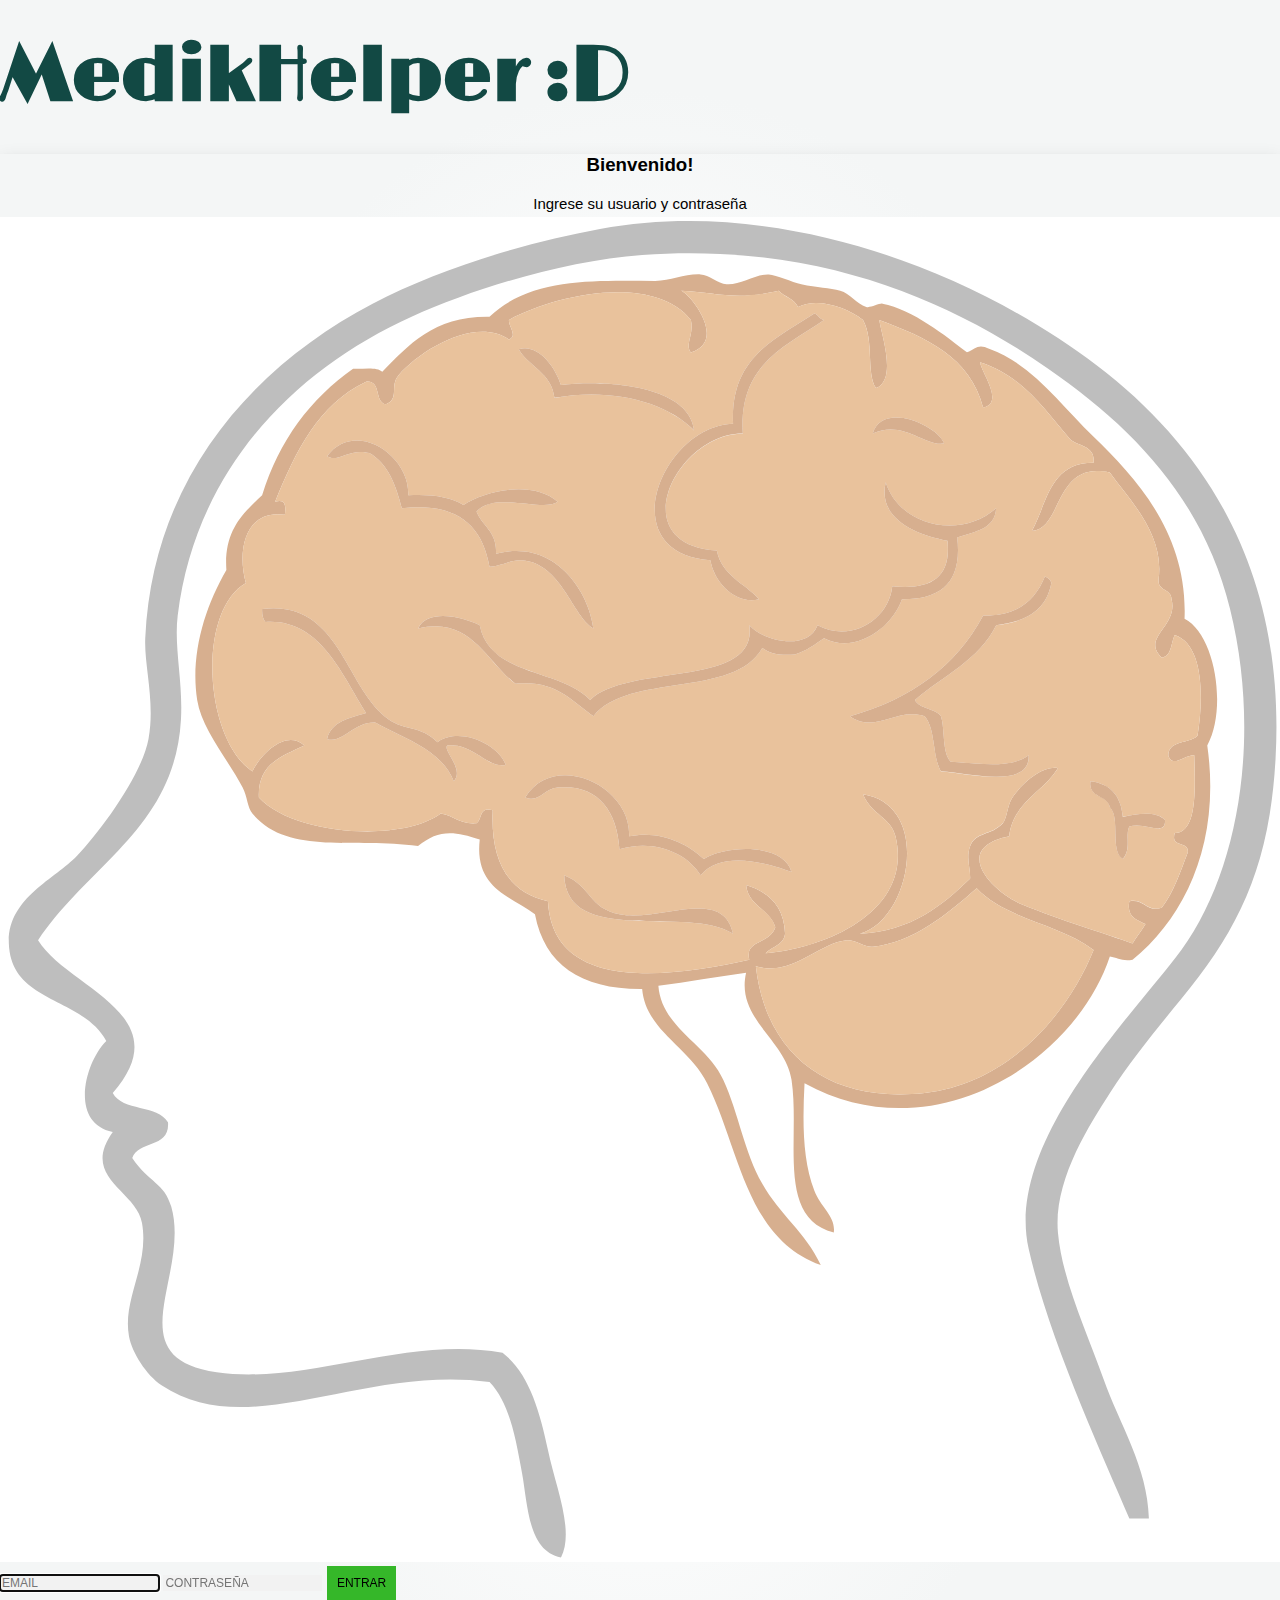
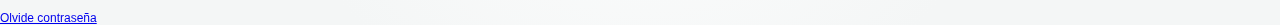
<file: index.html>
<!doctype html>
<html lang="es">
<head>
    <!-- Required meta tags -->
    <meta charset="utf-8">
    <meta name="viewport" content="width=device-width, initial-scale=1, shrink-to-fit=no">

    <!-- Bootstrap CSS -->
    <link rel="stylesheet" href="https://cdn.jsdelivr.net/npm/bootstrap@4.6.0/dist/css/bootstrap.min.css" integrity="sha384-B0vP5xmATw1+K9KRQjQERJvTumQW0nPEzvF6L/Z6nronJ3oUOFUFpCjEUQouq2+l" crossorigin="anonymous">

    <!-- Medik-Helper css-->
    <link rel="stylesheet" type="text/css" href="static/css/head.css">

    <!-- JQuery-->
    <script src="https://code.jquery.com/jquery-3.6.0.slim.min.js"></script>

    <!-- Icons -->
    <link rel="stylesheet" href="https://fonts.googleapis.com/icon?family=Material+Icons">

    <title>Medik Helper - Diagnóstico inteligente</title>
</head>
<body>
     

<div class="container pt-3 login-medik">
    <div class="row justify-content-center d-flex">
        <h1 class="logo-medik-helper">MedikHelper :D</h1>
    </div>
    <div class="row justify-content-center d-flex">
        <div class="col-sm-10 col-md-6">
            <div class="card border-secondary">
                <div class="card-header">
                    <h3>Bienvenido!</h3>
                    <p class="text-form">Ingrese su usuario y contraseña</p>
                </div>
                <div class="card-body form-medik">
                    <div class="row">
                        <div class="col-md-4 text-center">
                            <svg style= "width: 100%; height: 100%; text-align: center; background-color: white;"
                            xmlns:dc="http://purl.org/dc/elements/1.1/"
                            xmlns:cc="http://creativecommons.org/ns#"
                            xmlns:rdf="http://www.w3.org/1999/02/22-rdf-syntax-ns#"
                            xmlns:svg="http://www.w3.org/2000/svg"
                            xmlns="http://www.w3.org/2000/svg"
                            xmlns:sodipodi="http://sodipodi.sourceforge.net/DTD/sodipodi-0.dtd"
                            xmlns:inkscape="http://www.inkscape.org/namespaces/inkscape"
                            version="1.1"
                            id="Layer_1"
                            x="0px"
                            y="0px"
                            viewBox="0 0 314.935 330.935"
                            xml:space="preserve"
                            sodipodi:docname="brain-svgrepo-com.svg"
                            width="314.935"
                            height="330.935"
                            inkscape:version="0.92.4 (5da689c313, 2019-01-14)"><metadata
                            id="metadata884"><rdf:RDF><cc:Work
                                rdf:about=""><dc:format>image/svg+xml</dc:format><dc:type
                                rdf:resource="http://purl.org/dc/dcmitype/StillImage" /><dc:title></dc:title></cc:Work></rdf:RDF></metadata><defs
                            id="defs882" /><sodipodi:namedview
                            pagecolor="#ffffff"
                            bordercolor="#666666"
                            borderopacity="1"
                            objecttolerance="10000"
                            gridtolerance="10"
                            guidetolerance="10"
                            inkscape:pageopacity="0"
                            inkscape:pageshadow="2"
                            inkscape:window-width="1920"
                            inkscape:window-height="1051"
                            id="namedview880"
                            showgrid="false"
                            inkscape:snap-path-clip="true"
                            inkscape:zoom="1.8103748"
                            inkscape:cx="236.9675"
                            inkscape:cy="151.44912"
                            inkscape:window-x="-9"
                            inkscape:window-y="-9"
                            inkscape:window-maximized="1"
                            inkscape:current-layer="Layer_1" />
                        
                        <g id="g847" transform="translate(-76,-64.99998)">
                            <path  style="fill:#d7af8f" d="m 349.071,246.958 c -8.49,25.691 -43.453,48.669 -75.12,31.165 -0.513,9.744 -0.471,18.993 2.398,26.372 1.669,4.288 5.354,6.481 4.797,10.387 -14.17,-3.738 -8.247,-22.836 -10.387,-37.56 -1.456,-10.002 -13.781,-14.926 -11.188,-26.372 -7.285,0.973 -14.226,2.29 -21.579,3.195 0.763,10.361 11.914,14.252 15.981,23.173 3.903,8.561 5.04,17.534 9.59,25.571 4.374,7.742 10.541,11.835 14.383,19.981 -18.585,-6.769 -19.843,-28.441 -27.97,-44.752 -4.569,-9.167 -15.02,-12.797 -15.981,-23.173 -15.031,0.109 -23.97,-5.863 -26.372,-18.38 -6.084,-4.572 -14.96,-6.354 -13.586,-18.38 -6.709,-2.38 -10.563,-2.223 -15.184,1.598 -15.962,-2.26 -31.981,2.432 -40.756,-7.992 -1.239,-1.471 -1.239,-4.172 -2.398,-6.395 -3.693,-7.057 -10.065,-14.417 -11.188,-21.579 -1.71,-10.896 1.703,-22.518 7.188,-31.962 -0.674,-9.736 4.108,-14.009 8.793,-18.383 4.21,-13.643 11.933,-23.764 22.376,-31.165 2.5,0.165 5.867,-0.543 7.192,0.797 6.533,-6.784 12.846,-13.792 26.372,-13.583 10.406,-9.833 26.215,-8.804 40.756,-8.793 3.914,0.004 7.375,-1.804 11.188,-1.601 2.054,0.112 4.254,2.223 6.391,2.398 3.27,0.277 7.121,-2.556 10.391,-2.398 1.867,0.09 5.684,1.893 7.992,2.398 3.869,0.849 7.02,0.872 9.59,1.601 2.372,0.67 4.052,3.192 6.395,3.992 0.977,0.34 3.207,-0.947 3.996,-0.797 7.364,1.373 15.716,8.007 20.778,11.985 2.204,-0.95 2.806,-2.264 5.594,-0.801 10.623,3.794 17.377,13.68 25.571,21.579 10.642,10.26 23.229,24.086 22.376,44.756 7.667,3.91 10.481,22.309 5.594,31.165 3.424,24.022 -5.553,42.331 -18.383,52.744 -2.589,0.47 -3.711,-0.537 -5.59,-0.791 z M 243.583,83.131 c 2.185,0.685 11.484,12.307 2.398,15.184 -1.579,-1.811 0.849,-4.464 0,-7.992 -9.321,-11.465 -33.197,-6.241 -44.752,0 -0.221,1.403 2.249,3.985 0,4.797 -8.187,-5.53 -21.399,2.301 -27.173,8.789 -2.316,2.791 0.445,5.732 -3.195,7.195 -2.829,-0.636 -0.943,-5.979 -4.793,-5.594 -11.76,5.553 -17.403,17.227 -22.376,29.568 2.668,-0.804 2.619,1.108 2.398,3.195 -9.8,-1.463 -11.835,8.838 -9.59,16.782 -12.105,6.885 -10.327,38.331 1.598,46.353 1.789,-3.858 8.093,-10.649 12.786,-6.395 -5.399,2.589 -11.566,4.419 -11.188,12.789 8.325,9.175 35.023,11.24 44.752,3.992 3.24,0.49 4.703,2.754 8.793,2.398 1.467,-0.928 0.554,-4.243 3.992,-3.195 -0.569,12.557 3.802,20.176 13.586,22.372 1.194,23.087 31.079,18.428 49.545,14.387 -1.265,-4.909 5.055,-3.712 6.395,-7.992 -1.291,-4.572 -6.63,-5.085 -7.192,-10.387 5.463,1.729 9.351,5.036 9.59,11.989 -0.355,2.844 -3.237,3.154 -4.797,4.793 15.263,-1.302 36.37,-10.556 31.966,-28.767 -1.175,-4.861 -5.83,-5.156 -7.992,-10.387 17.1,2.638 11.783,30.933 -0.797,34.365 12.879,-0.703 20.243,-6.93 27.169,-13.59 0.056,-2.735 -1.085,-5.111 0,-7.989 1.351,-3.562 5.235,-2.612 7.992,-5.594 1.1,-1.186 1.171,-4.662 2.398,-6.391 3.48,-4.891 8.116,-7.779 11.188,-7.195 -3.622,5.972 -10.967,8.213 -11.989,16.782 -14.713,3.035 -3.843,13.886 3.199,16.774 9.489,3.899 21.048,7.364 27.169,9.59 0.988,-1.68 2.211,-3.117 3.195,-4.797 -2.137,-1.055 -4.677,-1.71 -3.996,-5.594 3.914,-0.711 3.753,2.642 7.992,1.601 2.9,-3.764 4.543,-8.774 6.391,-13.586 0.471,-3.136 -4.385,-0.939 -3.195,-4.793 5.594,-0.157 5.007,-10.836 4.793,-19.177 -2.432,-0.09 -5.452,3.315 -6.391,0 0.191,-3.809 5.201,-2.795 7.192,-4.797 1.429,-8.576 1.747,-22.368 -5.594,-24.771 -0.988,1.942 -0.677,5.186 -3.195,5.59 -5.22,-4.958 4.142,-7.719 2.398,-14.387 -0.037,-2.627 -3.416,-1.908 -3.195,-4.793 1.519,-11.158 -6.844,-19.222 -11.989,-26.372 -13.822,-3.117 -11.555,13.953 -19.18,14.383 3.779,-6.874 4.43,-16.879 15.184,-16.778 0.419,-4.15 -3.439,-4.022 -5.594,-5.594 -6.455,-7.398 -11.82,-15.88 -22.376,-19.177 0.58,2.915 6.047,9.957 0.801,11.188 -3.188,-12.535 -14.103,-17.339 -25.571,-21.583 0.625,3.876 4.408,14.746 -0.797,16.782 -2.485,-3.734 -0.385,-11.716 -3.195,-16.782 -3.97,-3.038 -11.113,-5.624 -15.981,-3.195 -0.921,-2.006 -3.345,-2.514 -4.793,-3.992 -10.888,2.58 -15.251,0.346 -23.984,-0.002 z m 72.725,147.045 c -7.132,6.282 -15.637,13.384 -25.571,14.383 -2.054,0.21 -4.206,-1.785 -6.395,-1.598 -6.832,0.58 -13.444,9.122 -22.376,6.395 2.522,22.047 18.215,33.773 41.556,31.165 20.89,-2.339 35.322,-19.626 41.556,-35.162 -8.201,-6.45 -21.728,-7.576 -28.77,-15.183 z"
                            id="path817" inkscape:connector-curvature="0" />
                            <path  style="fill:#e9c29c" d="m 267.56,83.131 c 1.448,1.482 3.873,1.987 4.793,3.992 4.872,-2.425 12.015,0.161 15.981,3.195 2.814,5.066 0.715,13.048 3.195,16.782 5.209,-2.036 1.426,-12.905 0.797,-16.782 11.472,4.243 22.387,9.048 25.571,21.583 5.246,-1.231 -0.221,-8.273 -0.801,-11.188 10.559,3.297 15.921,11.779 22.376,19.177 2.155,1.572 6.013,1.444 5.594,5.594 -10.758,-0.097 -11.405,9.905 -15.184,16.778 7.626,-0.43 5.358,-17.5 19.18,-14.383 5.145,7.151 13.508,15.21 11.989,26.372 -0.221,2.885 3.162,2.166 3.195,4.793 1.744,6.664 -7.618,9.429 -2.398,14.387 2.522,-0.404 2.211,-3.652 3.195,-5.59 7.341,2.406 7.023,16.194 5.594,24.771 -1.991,2.002 -7.005,0.992 -7.192,4.797 0.939,3.315 3.963,-0.09 6.391,0 0.213,8.34 0.801,19.02 -4.793,19.177 -1.19,3.854 3.667,1.658 3.195,4.793 -1.848,4.812 -3.495,9.822 -6.391,13.586 -4.236,1.04 -4.079,-2.312 -7.992,-1.601 -0.685,3.884 1.86,4.539 3.996,5.594 -0.984,1.68 -2.211,3.117 -3.195,4.797 -6.125,-2.23 -17.684,-5.691 -27.169,-9.59 -7.035,-2.885 -17.904,-13.736 -3.188,-16.774 1.022,-8.569 8.367,-10.814 11.989,-16.782 -3.072,-0.584 -7.712,2.305 -11.188,7.195 -1.231,1.729 -1.298,5.205 -2.398,6.391 -2.758,2.982 -6.642,2.032 -7.992,5.594 -1.085,2.877 0.056,5.25 0,7.989 -6.926,6.66 -14.29,12.883 -27.169,13.59 12.58,-3.431 17.897,-31.727 0.797,-34.365 2.163,5.231 6.818,5.53 7.992,10.387 4.4,18.211 -16.707,27.468 -31.966,28.767 1.56,-1.639 4.441,-1.949 4.797,-4.793 -0.239,-6.952 -4.127,-10.26 -9.59,-11.989 0.561,5.302 5.905,5.818 7.192,10.387 -1.34,4.281 -7.659,3.083 -6.395,7.992 -18.469,4.041 -48.351,8.7 -49.545,-14.387 -9.789,-2.2 -14.155,-9.815 -13.586,-22.372 -3.439,-1.044 -2.526,2.268 -3.992,3.195 -4.09,0.359 -5.549,-1.908 -8.793,-2.398 -9.732,7.248 -36.43,5.182 -44.752,-3.992 -0.378,-8.37 5.789,-10.2 11.188,-12.789 -4.692,-4.254 -10.997,2.537 -12.786,6.395 -11.925,-8.022 -13.702,-39.468 -1.598,-46.353 -2.245,-7.944 -0.21,-18.245 9.59,-16.782 0.225,-2.088 0.269,-3.996 -2.398,-3.195 4.973,-12.344 10.615,-24.015 22.376,-29.568 3.85,-0.385 1.964,4.958 4.793,5.594 3.645,-1.463 0.879,-4.404 3.195,-7.195 5.77,-6.485 18.982,-14.316 27.173,-8.789 2.249,-0.812 -0.221,-3.394 0,-4.797 11.555,-6.241 35.431,-11.465 44.752,0 0.849,3.525 -1.579,6.178 0,7.992 9.089,-2.877 -0.21,-14.499 -2.398,-15.184 8.729,0.35 13.092,2.584 23.973,0.002 z m -11.191,32.767 c -17.231,0.438 -30.305,31.667 -5.594,33.564 1.04,5.725 6.406,11.023 11.985,9.59 -3.495,-3.966 -9.16,-5.755 -10.387,-11.985 -23.39,-1.519 -9.934,-28.842 6.395,-28.767 -1.081,-17.066 10.484,-21.485 19.977,-27.974 -1.141,-0.191 -1.347,-1.317 -2.398,-1.598 -9.438,6.276 -20.757,10.673 -19.978,27.17 z M 203.628,97.515 c 2.533,4.393 8.108,5.744 8.789,11.989 14.017,-2.567 27.45,0.943 34.365,7.996 -1.018,-10.391 -19.723,-12.662 -32.767,-11.188 -1.466,-4.535 -5.597,-10.204 -10.387,-8.797 z m 87.109,20.782 c 7.345,-3.573 13.033,3.345 17.579,2.398 -1.778,-4.584 -15.39,-10.413 -17.579,-2.398 z m -134.259,5.594 c 2.642,1.646 5.534,-2.125 10.391,-0.801 4.572,2.616 6.526,7.862 7.989,13.586 13.557,-1.572 19.805,4.168 21.579,14.387 3.667,-0.311 5.145,-1.815 7.989,-1.602 9.755,0.748 12.397,13.815 17.583,16.782 -1.171,-9.306 -9.658,-22.2 -23.977,-18.383 0.322,-5.381 -3.368,-6.758 -4.793,-10.387 4.479,-5.137 16.479,0.311 19.977,-2.395 -5.759,-5.261 -17.676,-2.997 -23.177,0.797 -3.267,-2.062 -7.94,-2.717 -13.586,-2.398 0.433,-10.058 -13.315,-18.761 -19.975,-9.586 z m 152.635,20.774 c 0.992,9.25 -4.374,12.142 -13.583,11.188 -0.849,8.153 -9.983,14.009 -18.383,9.59 -2.511,6.563 -13.549,3.835 -16.782,0 2.226,15.611 -29.714,9.28 -39.158,18.38 -7.42,-7.764 -24.673,-5.691 -27.173,-18.38 -3.817,-1.912 -12.771,-4.318 -15.184,0.801 12.995,-3.218 16.902,8.344 23.974,13.586 10.032,-0.977 13.818,4.292 19.18,7.992 8.625,-10.821 34.548,-4.344 41.553,-16.782 1.815,1.381 4.464,1.931 7.992,1.598 2.874,-0.857 4.954,-2.5 7.192,-3.992 7.948,4.094 16.913,-2.866 19.18,-9.59 9.714,0.127 14.881,-4.296 13.586,-15.184 4.157,-1.433 9.261,-1.927 9.59,-7.192 -8.958,7.869 -23.891,4.232 -27.173,-6.395 -2.109,8.857 7.309,12.88 15.189,14.38 z m 8.793,18.387 c -6.657,12.52 -17.788,20.569 -32.763,24.771 6.17,4.475 11.375,-2.312 18.38,0 2.717,3.147 1.848,9.875 3.996,13.586 7.963,0.64 22.002,4.161 21.575,-3.992 -4.819,3.484 -11.959,1.998 -19.177,1.594 -2.163,-2.361 -1.34,-7.716 -2.398,-11.184 -1.448,-2.017 -5.25,-1.676 -6.395,-3.996 6.87,-5.916 15.76,-9.811 19.981,-18.38 7.184,-0.804 12.355,-3.626 13.583,-10.387 -0.168,-0.894 -0.887,-1.246 -1.598,-1.601 -2.376,5.877 -6.75,9.758 -15.184,9.589 z m -176.612,1.59 c 13.508,-0.887 18.851,13.044 24.774,22.376 -4.075,1.253 -8.587,2.065 -9.59,6.391 3.738,1.351 6.63,-4.367 11.989,-3.992 7.128,4.06 15.947,6.428 19.18,14.387 2.732,-2.904 -2.776,-7.547 -1.598,-8.793 6.541,-0.546 9.987,5.811 14.383,4.793 -1.714,-5.01 -11.334,-9.519 -16.782,-5.594 -4.292,-4.236 -7.899,-2.724 -11.989,-5.594 -10.814,-7.585 -11.888,-29.534 -31.169,-27.169 -0.055,1.396 0.181,2.488 0.802,3.195 z m 63.932,43.158 c 3.615,1.388 4.419,-2.05 7.992,-2.402 9.313,-0.906 14.597,5.13 15.184,15.188 8.565,-2.69 16.868,1.036 19.977,6.391 5.362,-6.537 17.59,-2.597 22.376,-0.797 -1.867,-7.109 -15.948,-6.743 -21.579,-3.199 -4.146,-3.981 -11.053,-7.169 -18.38,-5.59 0.577,-12.633 -18.61,-21.149 -25.57,-9.591 z m 143.845,2.395 c 2.679,2.649 -0.067,10.724 3.195,12.786 2.189,-2.496 0.516,-5.755 1.598,-7.989 3.888,-1.257 8.977,2.69 8.789,-1.601 -2.077,-2.425 -7.173,-1.523 -10.387,-0.797 -0.445,-5.152 -2.982,-8.206 -7.989,-8.793 -0.511,4.246 4.199,3.266 4.794,6.394 z m -92.702,31.169 c -2.533,-11.835 -17.912,-2.851 -27.97,-4.793 -7.603,-1.478 -6.799,-6.855 -13.586,-9.59 0.602,17.818 30.323,7.146 41.556,14.383 z"
                            id="path819" inkscape:connector-curvature="0" />
                            <g id="g841">
                                <path style="fill:#d7af8f" d="m 276.35,88.725 c 1.048,0.281 1.257,1.407 2.398,1.598 -9.493,6.485 -21.059,10.907 -19.977,27.974 -16.329,-0.075 -29.785,27.248 -6.395,28.767 1.227,6.23 6.892,8.022 10.387,11.985 -5.579,1.437 -10.945,-3.862 -11.985,-9.59 -24.711,-1.897 -11.641,-33.126 5.594,-33.564 -0.782,-16.494 10.537,-20.891 19.978,-27.17 z"
                                    id="path821"  inkscape:connector-curvature="0" />
                                <path style="fill:#d7af8f" d="m 214.015,106.308 c 13.044,-1.474 31.749,0.797 32.767,11.188 -6.915,-7.053 -20.348,-10.559 -34.365,-7.996 -0.681,-6.245 -6.256,-7.596 -8.789,-11.989 4.79,-1.403 8.921,4.266 10.387,8.797 z"
                                    id="path823" inkscape:connector-curvature="0" />
                                <path style="fill:#d7af8f" d="m 308.316,120.691 c -4.546,0.947 -10.234,-5.972 -17.579,-2.398 2.189,-8.011 15.801,-2.182 17.579,2.398 z"
                                    id="path825" inkscape:connector-curvature="0" />
                                <path style="fill:#d7af8f" d="m 176.455,133.477 c 5.646,-0.318 10.32,0.337 13.586,2.398 5.5,-3.794 17.418,-6.058 23.177,-0.797 -3.502,2.705 -15.498,-2.743 -19.977,2.395 1.426,3.633 5.119,5.007 4.793,10.387 14.32,-3.817 22.802,9.078 23.977,18.383 -5.186,-2.967 -7.828,-16.034 -17.583,-16.782 -2.848,-0.217 -4.322,1.291 -7.989,1.601 -1.774,-10.215 -8.022,-15.959 -21.579,-14.387 -1.463,-5.725 -3.416,-10.971 -7.989,-13.586 -4.853,-1.325 -7.749,2.447 -10.391,0.801 6.658,-9.174 20.406,-0.471 19.975,9.587 z"
                                    id="path827" inkscape:connector-curvature="0" />
                                <path style="fill:#d7af8f" d="m 293.932,130.282 c 3.278,10.627 18.215,14.264 27.173,6.395 -0.329,5.265 -5.433,5.759 -9.59,7.192 1.295,10.885 -3.873,15.311 -13.586,15.184 -2.268,6.728 -11.233,13.684 -19.18,9.59 -2.238,1.493 -4.318,3.139 -7.192,3.992 -3.525,0.333 -6.178,-0.217 -7.992,-1.598 -7.008,12.438 -32.928,5.964 -41.553,16.782 -5.362,-3.697 -9.149,-8.965 -19.18,-7.992 -7.072,-5.239 -10.978,-16.804 -23.974,-13.586 2.417,-5.119 11.368,-2.713 15.184,-0.801 2.5,12.688 19.749,10.615 27.173,18.38 9.444,-9.1 41.384,-2.769 39.158,-18.38 3.233,3.835 14.271,6.563 16.782,0 8.4,4.423 17.534,-1.437 18.383,-9.59 9.209,0.954 14.574,-1.942 13.583,-11.188 -7.888,-1.497 -17.306,-5.52 -15.189,-14.38 z"
                                    id="path829" inkscape:connector-curvature="0" />
                                <path style="fill:#d7af8f" d="m 333.09,153.454 c 0.711,0.355 1.429,0.703 1.598,1.602 -1.227,6.765 -6.398,9.586 -13.583,10.387 -4.221,8.569 -13.107,12.464 -19.981,18.38 1.145,2.32 4.947,1.979 6.395,3.996 1.059,3.472 0.236,8.823 2.398,11.184 7.222,0.404 14.357,1.89 19.177,-1.594 0.427,8.157 -13.613,4.632 -21.575,3.992 -2.148,-3.712 -1.28,-10.44 -3.996,-13.586 -7.008,-2.312 -12.209,4.475 -18.38,0 14.975,-4.202 26.11,-12.251 32.763,-24.771 8.434,0.177 12.808,-3.704 15.184,-9.59 z"
                                    id="path831" inkscape:connector-curvature="0" />
                                <path style="fill:#d7af8f" d="m 140.493,161.451 c 19.281,-2.365 20.355,19.581 31.169,27.169 4.09,2.874 7.693,1.358 11.989,5.594 5.448,-3.925 15.068,0.584 16.782,5.594 -4.397,1.014 -7.843,-5.34 -14.383,-4.793 -1.179,1.246 4.333,5.886 1.598,8.793 -3.233,-7.959 -12.052,-10.327 -19.18,-14.387 -5.355,-0.374 -8.251,5.347 -11.989,3.992 1.003,-4.326 5.515,-5.137 9.59,-6.391 -5.923,-9.332 -11.263,-23.266 -24.774,-22.376 -0.622,-0.711 -0.858,-1.803 -0.802,-3.195 z"
                                    id="path833" inkscape:connector-curvature="0" />
                                <path style="fill:#d7af8f" d="m 230.797,217.39 c 7.326,-1.579 14.234,1.609 18.38,5.59 5.628,-3.54 19.712,-3.91 21.579,3.199 -4.786,-1.8 -17.018,-5.74 -22.376,0.797 -3.113,-5.354 -11.412,-9.081 -19.977,-6.391 -0.584,-10.058 -5.867,-16.093 -15.184,-15.188 -3.573,0.352 -4.374,3.79 -7.992,2.402 6.959,-11.557 26.146,-3.041 25.57,9.591 z"
                                    id="path835" inkscape:connector-curvature="0" />
                                <path style="fill:#d7af8f" d="m 344.278,203.804 c 5.007,0.584 7.547,3.641 7.989,8.793 3.214,-0.726 8.314,-1.631 10.387,0.797 0.187,4.288 -4.902,0.344 -8.789,1.601 -1.081,2.234 0.591,5.493 -1.598,7.989 -3.263,-2.062 -0.516,-10.137 -3.195,-12.786 -0.596,-3.131 -5.306,-2.151 -4.794,-6.394 z"
                                    id="path837" inkscape:connector-curvature="0" />
                                <path style="fill:#d7af8f" d="m 214.816,226.977 c 6.784,2.735 5.983,8.116 13.586,9.59 10.058,1.946 25.437,-7.042 27.97,4.793 -11.236,-7.233 -40.957,3.439 -41.556,-14.383 z"
                                    id="path839" inkscape:connector-curvature="0" />
                            </g>
                            <path style="fill:#e9c29c" d="m 345.079,245.36 c -6.234,15.536 -20.666,32.823 -41.556,35.162 -23.341,2.608 -39.034,-9.122 -41.556,-31.165 8.932,2.728 15.543,-5.815 22.376,-6.395 2.189,-0.187 4.34,1.804 6.395,1.598 9.938,-0.999 18.443,-8.101 25.571,-14.383 7.041,7.606 20.568,8.732 28.77,15.183 z"
                            id="path843" inkscape:connector-curvature="0" />
                            <path style="fill:#bebebe" d="m 353.868,385.213 c -6.784,-15.962 -19.745,-44.052 -24.774,-66.331 -5.991,-26.533 26.136,-57.904 37.564,-73.522 14.2,-19.412 19.697,-52.587 11.989,-83.91 -6.574,-26.705 -23.521,-44.479 -44.752,-59.139 C 309.184,85.249 276.885,71.27 234,74.338 c -18.66,1.336 -40.939,8.056 -56.74,15.188 -28.688,12.939 -53.137,37.5 -57.537,73.522 -0.954,7.805 1.317,16.138 0.801,25.568 -1.452,26.548 -22.623,35.626 -35.162,54.342 7.289,11.835 35.3,18.234 18.38,37.56 2.354,4.572 11.038,2.814 13.586,7.192 0.576,6.44 -7.207,4.513 -8.789,8.793 4.146,6.174 7.865,5.994 9.59,11.989 4.827,16.778 -13.732,37.163 11.188,40.756 22.208,3.199 46.791,-9.152 70.327,-4.793 6.245,4.718 9.078,13.796 11.188,23.977 1.852,8.932 6.556,19.82 3.195,26.368 -8.142,-1.542 -8.146,-12.883 -9.59,-20.778 -1.661,-9.081 -3.121,-17.257 -7.989,-22.372 -31.584,-4.258 -59.176,15.121 -80.714,0.801 -3.704,-2.466 -7.278,-8.071 -7.992,-11.989 -1.706,-9.332 5.063,-17.388 3.195,-27.97 -1.411,-8.015 -15.281,-11.035 -7.192,-22.376 -10.75,-2.26 -6.941,-17.036 -1.598,-22.376 -5.92,-10.956 -23.442,-9.197 -23.974,-23.974 -0.4,-11.124 11.349,-15.85 16.782,-21.583 6.032,-6.35 15.981,-20.019 17.583,-28.767 1.673,-9.141 -1.104,-18.032 -0.801,-24.771 1.804,-39.712 26.754,-67.012 55.943,-82.312 16.468,-8.636 37.669,-15.046 55.94,-18.38 45.212,-8.258 92.647,11.079 122.27,33.564 28.396,21.553 46.387,52.741 43.955,96.699 -1.515,27.341 -9.459,42.365 -23.173,59.139 -6.088,7.442 -12.202,14.821 -17.583,23.173 -5.358,8.322 -13.923,21.747 -12.786,34.365 1.063,11.775 7.237,24.744 11.188,35.962 3.963,11.255 10.844,21.571 11.188,34.365 h -4.812 v -0.007 z"
                            id="path845" inkscape:connector-curvature="0" />
                        </g>
                        <g id="g849" transform="translate(0,-142.99999)"> </g>
                        <g id="g851" transform="translate(0,-142.99999)"> </g>
                        <g id="g853" transform="translate(0,-142.99999)"> </g>
                        <g id="g855" transform="translate(0,-142.99999)"> </g>
                        <g id="g857" transform="translate(0,-142.99999)"> </g>
                        <g id="g859" transform="translate(0,-142.99999)"> </g>
                        <g id="g861" transform="translate(0,-142.99999)"> </g>
                        <g id="g863" transform="translate(0,-142.99999)"> </g>
                        <g id="g865" transform="translate(0,-142.99999)"> </g>
                        <g id="g867" transform="translate(0,-142.99999)"> </g>
                        <g id="g869" transform="translate(0,-142.99999)"> </g>
                        <g id="g871" transform="translate(0,-142.99999)"> </g>
                        <g id="g873" transform="translate(0,-142.99999)"> </g>
                        <g id="g875" transform="translate(0,-142.99999)"> </g>
                        <g id="g877" transform="translate(0,-142.99999)"> </g>
                            </svg>   
                        </div>
                        <div class="col-md-8">
                            <form class="form-signin" action="/buscarpaciente">
                                <input type="text" class="form-control mb-2" placeholder="EMAIL" required autofocus>
                                <input type="password" class="form-control mb-2" placeholder="CONTRASEÑA" required>
                                <button class="btn1 btn-lg btn-primary btn-block mb-1" type="submit">ENTRAR</button>
                                
                                <div class="forgot-pass">
                                    <a href="recovery_pass.html">Olvide contraseña</a>
                                </div>
                            </form>
                        </div>
                    </div>
                </div>
            </div>
            <!--<a href="#" class="float-right">Create an account </a>-->
        </div>
    </div>
</div>
 
</body>
</html>
</file>
<file: static/css/head.css>
@import url('https://fonts.googleapis.com/css2?family=Limelight&display=swap');

@media screen and (min-width: 601px){
    .logo-medik-helper {
        font-size: 2rem;
    }
}
html,
body{
    background-image: radial-gradient(circle,  white, #f4f6f6 50%);
    height: 100%;
    width: 100%;
    margin: 0;
    font-family: 'Roboto', sans-serif;
    font-weight: 300;
}
.login-medik{
    margin: 30px auto;
}
.login-medik h1{
    margin: 10px auto 30px;
}
.card{
    box-shadow: 0 10px 20px rgba(0,0,0,0.19), 0 6px 6px rgba(0,0,0,0.23);
}
.logo-medik-helper{
    font-size: 6vw;
    font-family: 'Limelight', cursive;
    color: #124944;
}
.card-header{
    text-align: center;
}
.form-medik input{
    font-size: 12px;
    background-color: #f2f2f2;
    border: none;
    margin-bottom: 20px !important;
}
.text-form{
    font-size: 15px;
    margin-bottom: 5px;
}
.forgot-pass{
    font-size: 12px;
}
.form-medik button{
    padding:10px;
    background-color: #35B729;
    font-size: 12px;
    border: none;
    cursor: pointer;
}
.recovery-medik{
    margin: 100px auto 0px;
}
.recovery-medik button{
    padding: 10px 20px;
}
</file>
